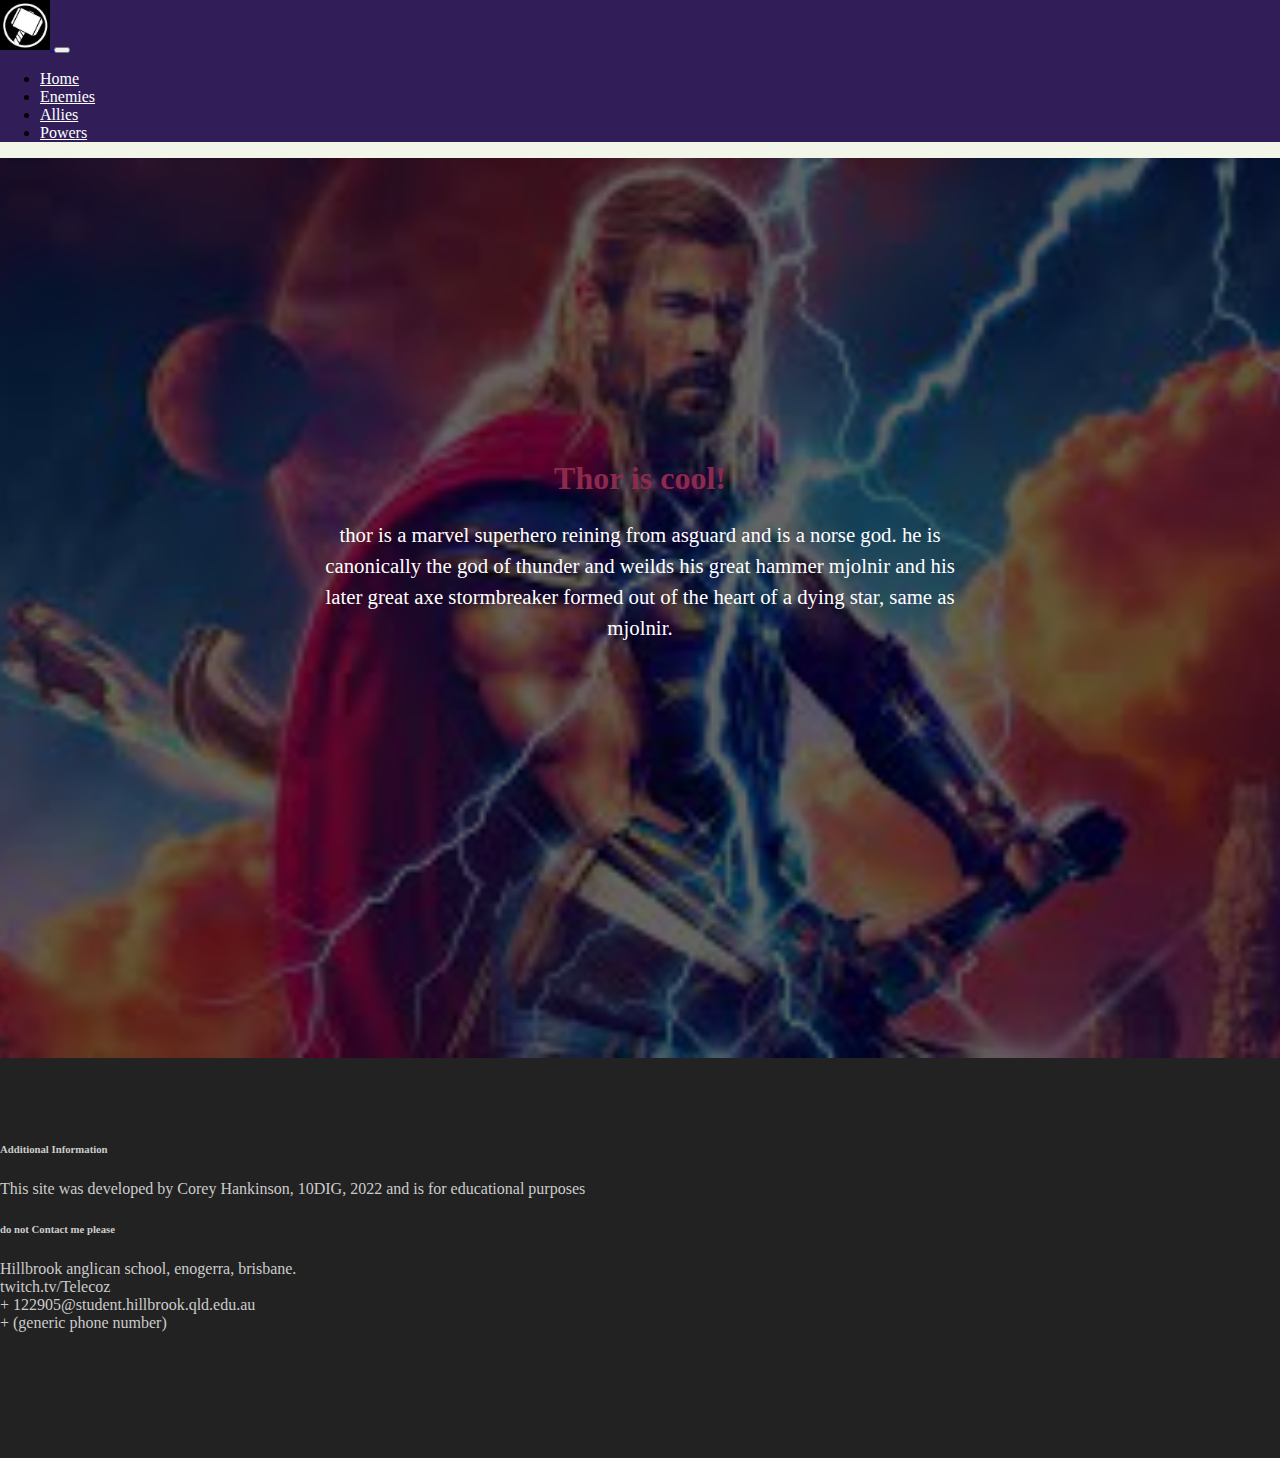
<file: docs/index.html>
<!DOCTYPE html>
<html lang="en">
<head>

  <title>Thor man is a dude</title>

  <meta charset="utf-8">
  <meta name="viewport" content="width=device-width, initial-scale=1">
  <link rel="stylesheet" href="https://stackpath.bootstrapcdn.com/bootstrap/4.1.3/css/bootstrap.min.css" integrity="sha384-MCw98/SFnGE8fJT3GXwEOngsV7Zt27NXFoaoApmYm81iuXoPkFOJwJ8ERdknLPMO" crossorigin="anonymous">
  <link rel="stylesheet" type="text/css" href="main.css">
</head>

<body>
  <nav class="navbar navbar-expand-md">
    <a href="index.html" class="logo-link">
      <img  src="images/hommer.jpeg" style="width: 50px; height:50px" alt="logo">
    </a>
    <button class="navbar-toggler navbar-dark" type="button" data-toggle="collapse" data-target="#main-navigation">
      <span class="navbar-toggler-icon"></span>
    </button>
    <div class="collapse navbar-collapse" id="main-navigation">
      <ul class="navbar-nav">
        <li class="nav-item">
          <a class="nav-link" href="index.html">Home</a>
        <li class="nav-item">
          <a class="nav-link" href="enemies.html">Enemies</a>
        <li class="nav-item">
          <a class="nav-link" href="allies.html">Allies</a>
        </li>
        <li class="nav-item">
          <a class="nav-link" href="Powers.html">Powers</a>
        </li>
        
        
        </li>
       
    
        
      </ul>
    </div>
  </nav>

  <header class="page-header header container-fluid">

      <div class="overlay"></div>
      <div class="description">
        <h1>Thor is cool!</h1>
        <p>thor is a marvel superhero reining from asguard and is a norse god. he is canonically the god of thunder and weilds his great hammer mjolnir and his later great axe stormbreaker formed out of the heart of a dying star, same as mjolnir. </p>
      </div>
  </header>



  
      </div>

    </div>
  </div>

  <footer class="page-footer">
    <div class="container">
      <div class="row">
        <div class="col-lg-8 col-md-8 col-sm-12">
        <h6 class="text-uppercase font-weight-bold">Additional Information</h6>
        <p>This site was developed by Corey Hankinson, 10DIG, 2022 and is for educational purposes</p>
        <p></p>
      </div>
      <div class="col-lg-4 col-md-4 col-sm-12">
        <h6 class="text-uppercase font-weight-bold">do not Contact me please</h6>
        <p>Hillbrook anglican school, enogerra, brisbane.
        <br/>twitch.tv/Telecoz
        <br/>+ 122905@student.hillbrook.qld.edu.au
        <br/>+ (generic phone number)</p>
      </div>
    </div>
    <div class="footer-copyright text-center"></div>
  </footer>


<script src="https://code.jquery.com/jquery-3.3.1.slim.min.js" integrity="sha384-q8i/X+965DzO0rT7abK41JStQIAqVgRVzpbzo5smXKp4YfRvH+8abtTE1Pi6jizo" crossorigin="anonymous"></script>
<script src="https://stackpath.bootstrapcdn.com/bootstrap/4.1.3/js/bootstrap.min.js" integrity="sha384-ChfqqxuZUCnJSK3+MXmPNIyE6ZbWh2IMqE241rYiqJxyMiZ6OW/JmZQ5stwEULTy" crossorigin="anonymous"></script>
<script src="main.js"></script>
</body>
</html>
</file>
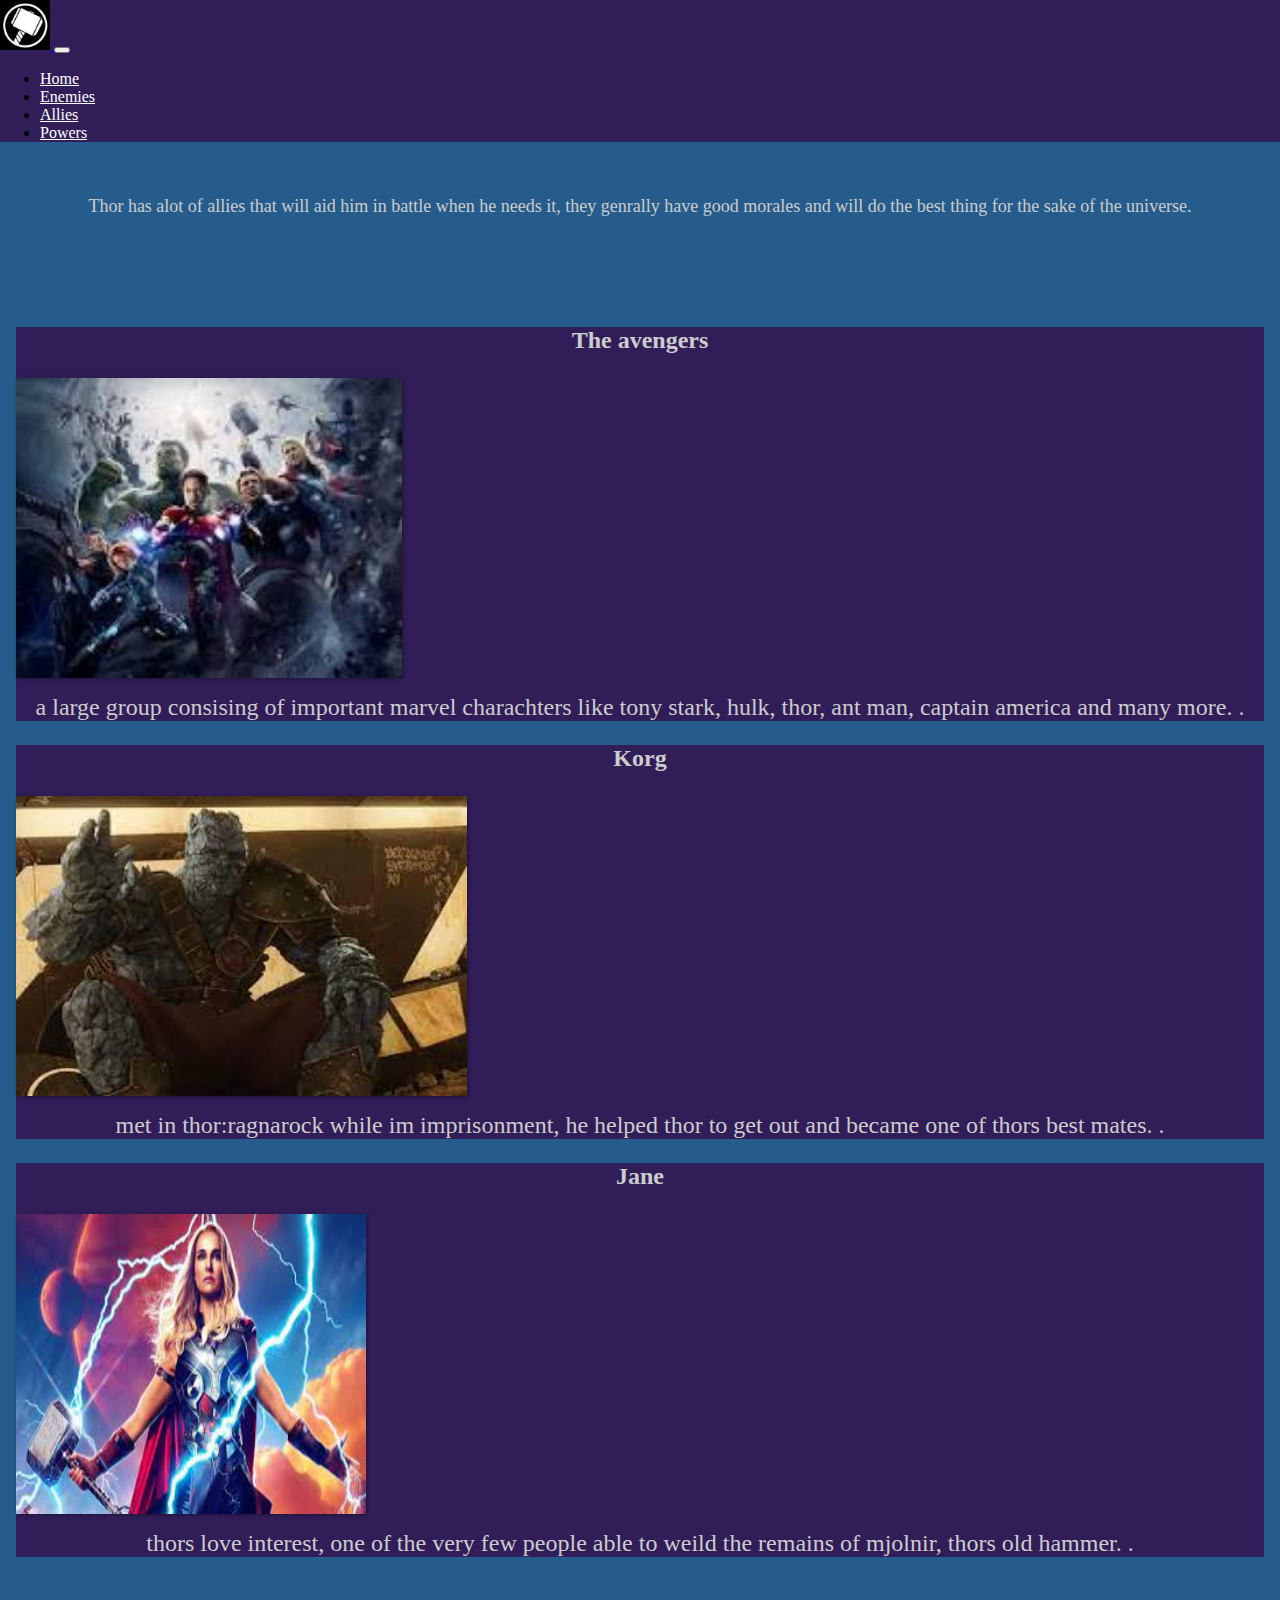
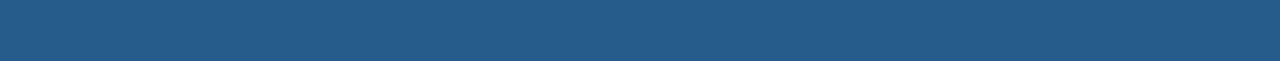
<file: docs/Allies.html>
<meta charset="utf-8">
<meta name="viewport" content="width=device-width, initial-scale=1">
<link rel="stylesheet" href="https://stackpath.bootstrapcdn.com/bootstrap/4.1.3/css/bootstrap.min.css" integrity="sha384-MCw98/SFnGE8fJT3GXwEOngsV7Zt27NXFoaoApmYm81iuXoPkFOJwJ8ERdknLPMO" crossorigin="anonymous">
<link rel="stylesheet" type="text/css" href="main.css">
<body 
class="serifonium" >
<nav class="navbar navbar-expand-md">
  <a href="index.html" class="logo-link">
    <img  src="images/hommer.jpeg" style="width: 50px; height:50px" alt="logo">
  </a>
  <button class="navbar-toggler navbar-dark" type="button" data-toggle="collapse" data-target="#main-navigation">
    <span class="navbar-toggler-icon"></span>
  </button>
  <div class="collapse navbar-collapse" id="main-navigation">
    <ul class="navbar-nav">
      <li class="nav-item">
        <a class="nav-link" href="index.html">Home</a>
      <li class="nav-item">
        <a class="nav-link" href="enemies.html">Enemies</a>
      <li class="nav-item">
        <a class="nav-link" href="allies.html">Allies</a>
      </li>
      <li class="nav-item">
        <a class="nav-link" href="Powers.html">Powers</a>
      </li>
      
      </ul>
    </div>
  </nav>

<p  class="Enemy"  >
   
</p>
</div class="Enemies">
<p class="Enemies" style="text-align: center; padding: 30px; font-size: 18px;">Thor has alot of allies that will aid him in battle when he needs it, they genrally have good morales and will do the best thing for the sake of the universe.</p>
  <div class="container features">
    <div class="row">
        <div class="col-lg-4 col-md-4 col-sm-12" style="background-color: #311E59">
            <h3 class="Enemies">The avengers</h3>
            <img src="images/avengers.jpeg" class="image-fluid" style="width: auto; height: 300px;" alt="Avengers">
            <p class="Enemies">    a large group consising of important marvel charachters like tony stark, hulk, thor, ant man, captain america and many more.
              .</p>
        </div>

    <div class="col-lg-4 col-md-4 col-sm-12" style="background-color: #311E59">
            <h3 class="Enemies">Korg</h3>
            <img src="images/korg.jpeg" class="image-fluid" style="width: auto; height: 300px;" alt="Korg">
            <p class="Enemies">    met in thor:ragnarock while im imprisonment, he helped thor to get out and became one of thors best mates.
              .</p>
        </div>
        <div class="col-lg-4 col-md-4 col-sm-12" style="background-color:#311E59">
      <h3 class="Enemies">Jane</h3>
            <img src="images/jane.jpeg" class="image-fluid" style="width: 350px; height: 300px;" alt="Jane">
            <p class="Enemies">        thors love interest, one of the very few people able to weild the remains of mjolnir, thors old hammer.
.            </p>

        </div>

<div class="">


</div>
</body>
</file>
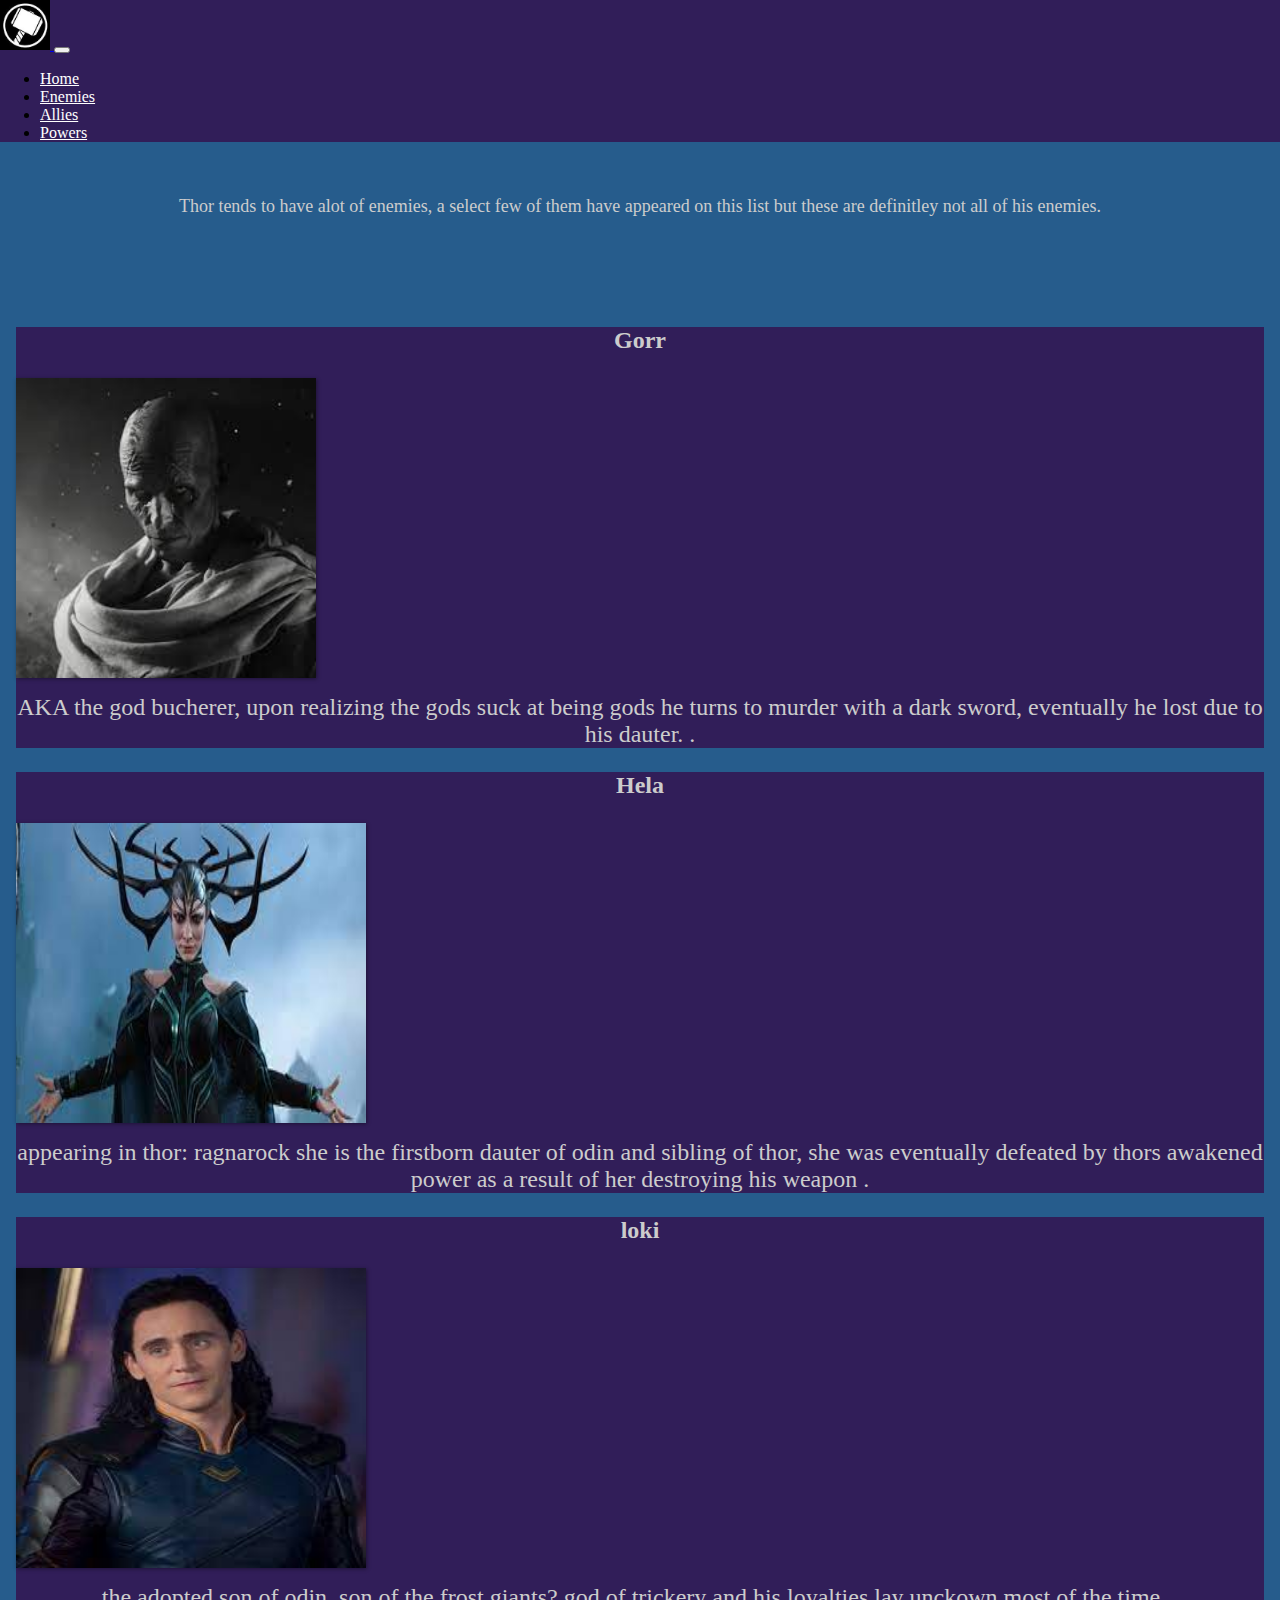
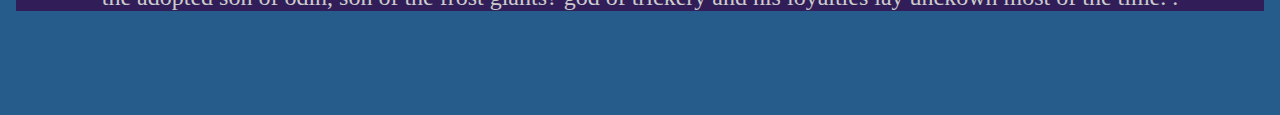
<file: docs/Enemies.html>
<meta charset="utf-8">
<meta name="viewport" content="width=device-width, initial-scale=1">
<link rel="stylesheet" href="https://stackpath.bootstrapcdn.com/bootstrap/4.1.3/css/bootstrap.min.css" integrity="sha384-MCw98/SFnGE8fJT3GXwEOngsV7Zt27NXFoaoApmYm81iuXoPkFOJwJ8ERdknLPMO" crossorigin="anonymous">
<link rel="stylesheet" type="text/css" href="main.css">
<body 
class="serifonium" >
<nav class="navbar navbar-expand-md">
  <a href="index.html" class="logo-link">
    <img  src="images/hommer.jpeg" style="width: 50px; height:50px" alt="logo">
  </a>
  <button class="navbar-toggler navbar-dark" type="button" data-toggle="collapse" data-target="#main-navigation">
    <span class="navbar-toggler-icon"></span>
  </button>
  <div class="collapse navbar-collapse" id="main-navigation">
    <ul class="navbar-nav">
      <li class="nav-item">
        <a class="nav-link" href="index.html">Home</a>
      <li class="nav-item">
        <a class="nav-link" href="enemies.html">Enemies</a>
      <li class="nav-item">
        <a class="nav-link" href="allies.html">Allies</a>
      </li>
      <li class="nav-item">
        <a class="nav-link" href="Powers.html">Powers</a>
      </li>
      
      </ul>
    </div>
  </nav>

<p  class="Enemy"  >
   
</p>

<p  class="Enemies" style="text-align: center;">

</div class="Enemies">
<p class="Enemies" style="text-align: center; padding: 30px; font-size: 18px;">Thor tends to have alot of enemies, a select few of them have appeared on this list but these are definitley not all of his enemies.</p>
  <div class="container features">
    <div class="row">
        <div class="col-lg-4 col-md-4 col-sm-12" style="background-color: #311E59">
            <h3 class="Enemies">Gorr</h3>
            <img src="images/gorr.jpeg" class="image-fluid" style="width: auto; height: 300px;" alt="Avengers">
            <p class="Enemies">            AKA the god bucherer, upon realizing the gods suck at being gods he turns to murder with a dark sword, eventually he lost due to his dauter.

              .</p>
        </div>

    <div class="col-lg-4 col-md-4 col-sm-12" style="background-color: #311E59">
            <h3 class="Enemies">Hela</h3>
            <img src="images/hela.jpeg" class="image-fluid" style="width: 350; height: 300px;" alt="Korg">
            <p class="Enemies">    appearing in thor: ragnarock she is the firstborn dauter of odin and sibling of thor, she was eventually defeated by thors awakened power as a result of her destroying his weapon
              .</p> 

        </div>
        <div class="col-lg-4 col-md-4 col-sm-12" style="background-color:#311E59">
      <h3 class="Enemies">loki</h3>
            <img src="images/loki.jpeg" class="image-fluid" style="width: 350px; height: 300px;" alt="Jane">
            <p class="Enemies">         the adopted son of odin, son of the frost giants? god of trickery and his loyalties lay unckown most of the time.
    
.            </p>       

  </p>

  

</div>
</body>
</file>
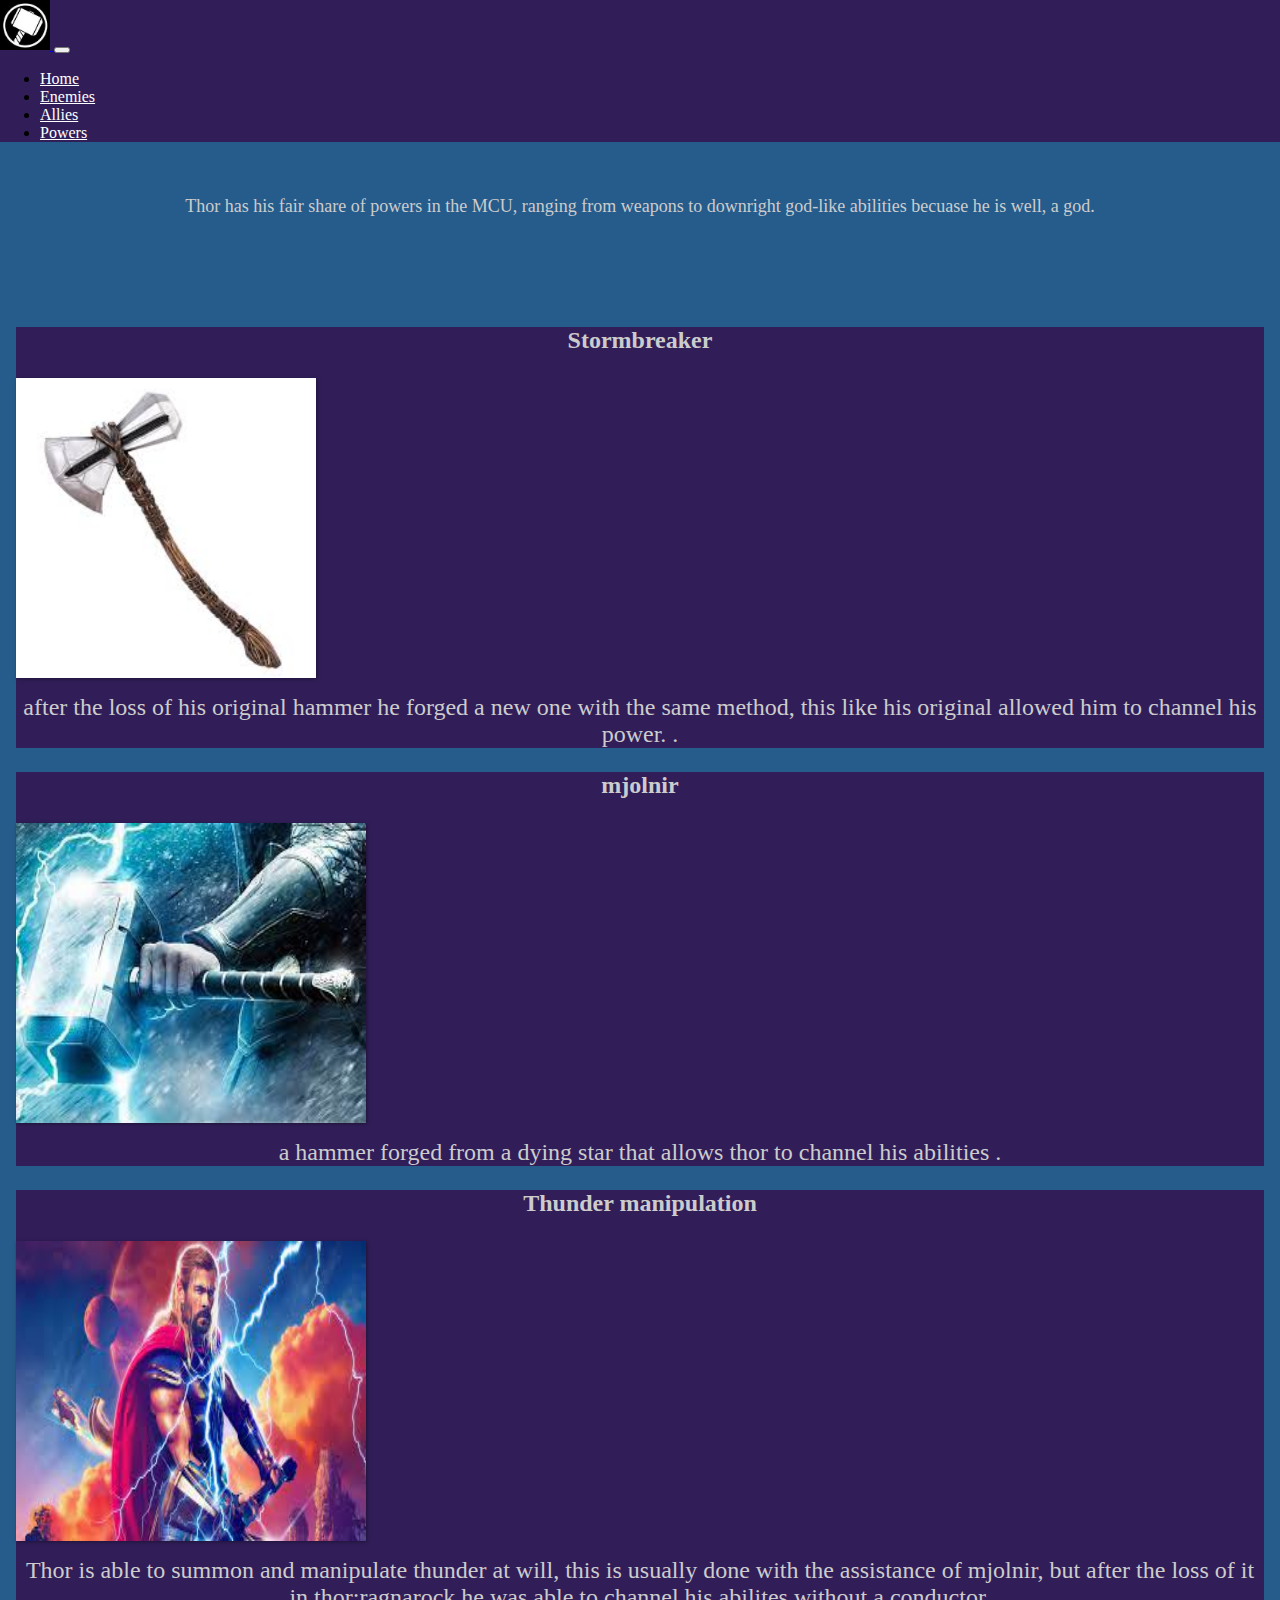
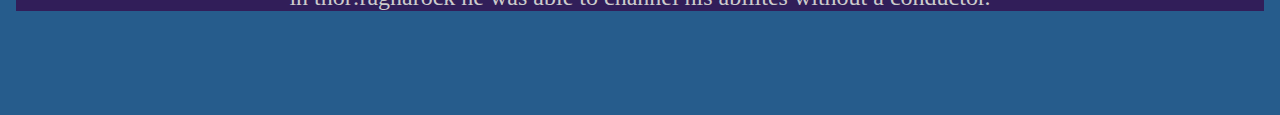
<file: docs/Powers.html>
<meta charset="utf-8">
<meta name="viewport" content="width=device-width, initial-scale=1">
<link rel="stylesheet" href="https://stackpath.bootstrapcdn.com/bootstrap/4.1.3/css/bootstrap.min.css" integrity="sha384-MCw98/SFnGE8fJT3GXwEOngsV7Zt27NXFoaoApmYm81iuXoPkFOJwJ8ERdknLPMO" crossorigin="anonymous">
<link rel="stylesheet" type="text/css" href="main.css">
<body 
class="serifonium" >
<nav class="navbar navbar-expand-md">
  <a href="index.html" class="logo-link">
    <img  src="images/hommer.jpeg" style="width: 50px; height:50px" alt="logo">
  </a>
  <button class="navbar-toggler navbar-dark" type="button" data-toggle="collapse" data-target="#main-navigation">
    <span class="navbar-toggler-icon"></span>
  </button>
  <div class="collapse navbar-collapse" id="main-navigation">
    <ul class="navbar-nav">
      <li class="nav-item">
        <a class="nav-link" href="index.html">Home</a>
      <li class="nav-item">
        <a class="nav-link" href="enemies.html">Enemies</a>
      <li class="nav-item">
        <a class="nav-link" href="allies.html">Allies</a>
      </li>
      <li class="nav-item">
        <a class="nav-link" href="Powers.html">Powers</a>
      </li>
      
      </ul>
    </div>
  </nav>

<p  class="Enemy"  >
   
</p>

<p  class="Enemies" style="text-align: center;">

</div class="Enemies">
<p class="Enemies" style="text-align: center; padding: 30px; font-size: 18px;">Thor has his fair share of powers in the MCU, ranging from weapons to downright god-like abilities becuase he is well, a god.</p>
  <div class="container features">
    <div class="row">
        <div class="col-lg-4 col-md-4 col-sm-12" style="background-color: #311E59">
            <h3 class="Enemies">Stormbreaker</h3>
            <img src="images/storm.jpeg" class="image-fluid" style="width: auto; height: 300px;" alt="Avengers">
            <p class="Enemies">                  after the loss of his original hammer he forged a new one with the same method, this like his original allowed him to channel his power.


              .</p>
        </div>

    <div class="col-lg-4 col-md-4 col-sm-12" style="background-color: #311E59">
            <h3 class="Enemies">mjolnir</h3>
            <img src="images/hammer.jpeg" class="image-fluid" style="width: 350; height: 300px;" alt="Korg">
            <p class="Enemies">        a hammer forged from a dying star that allows thor to channel his abilities

              .</p> 

        </div>
        <div class="col-lg-4 col-md-4 col-sm-12" style="background-color:#311E59">
      <h3 class="Enemies">Thunder manipulation</h3>
            <img src="images/thorman.jpeg" class="image-fluid" style="width: 350px; height: 300px;" alt="Jane">
            <p class="Enemies">         Thor is able to summon and manipulate thunder at will, this is usually done with the assistance of mjolnir, but after the loss of it in thor:ragnarock he was able to channel his abilites without a conductor.
<p  class="Enemies" style="text-align: center;">
    
    

  </p>

  


</div>
</body>
</file>
<file: docs/main.css>
body {
  padding: 0;
  margin: 0;
  background: #f2f6e9;
}

/*--- navigation bar ---*/

.navbar {
  background:#311E59;
}

.nav-link,
.navbar-brand {
  color: #fff;
  cursor: pointer;
}

.nav-link {
  margin-right: 1em !important;
}

.nav-link:hover {
  color: #000;
}

.navbar-collapse {
  justify-content: flex-end;
}

.header {
  background-image: url('images/thorman.jpeg');
  background-size: cover;
  background-position: center;
  position: relative;
}

.overlay {
  position: absolute;
  min-height: 100%;
  min-width: 100%;
  left: 0;
  top: 0;
  background: rgba(0, 0, 0, 0.6);
}

.description {
  left: 50%;
  position: absolute;
  top: 45%;
  transform: translate(-50%, -55%);
  text-align: center;
}

.description h1 {
  color: #8c2a4e;
}

.description p {
  color: #fff;
  font-size: 1.3rem;
  line-height: 1.5;
}.description button {
  border:1px solid #6ab446;
  background:#6ab446;
  border-radius: 0;
  color:#fff;
}

.description button:hover {
  border:1px solid #fff;
  background:#fff;
  color:#000;
}

.features {
  margin: 4em auto;
  padding: 1em;
  position: relative;
}

.feature-title {
  color: #333;
  font-size: 1.3rem;
  font-weight: 700;
  margin-bottom: 20px;
  text-transform: uppercase;
}

.features img {
  -webkit-box-shadow: 1px 1px 4px rgba(0, 0, 0, 0.4);
  -moz-box-shadow: 1px 1px 4px rgba(0, 0, 0, 0.4);
  box-shadow: 1px 1px 4px rgba(0, 0, 0, 0.4);
  margin-bottom: 16px;
}
.features .form-control,
.features input {
    border-radius: 0;
}

.features .btn {
  background-color: #558899;
  border: 1px solid #589b37;
  color: #fff;
  margin-top: 20px;
}

.features .btn:hover {
  background-color: #333;
  border: 1px solid #333;
}

.page-footer {
  background-color: #222;
  color: #ccc;
  padding: 60px 0 30px;
}

.footer-copyright {
  color: #666;
  padding: 40px 0;
}


.serifonium {
  background-color:#265C8C;
  

}


.Enemy {
  font-size: x-large;
  font-family:'Times New Roman', Times, serif;
  text-align: center;
  margin-top: auto;
  color: #ccc;


}

.loki {
  background-image: url('images/loki.jpeg')


}

.center {
  display: block;
  margin-left: auto;
  margin-right: auto;
}

.Enemies {
  font-size: x-large;
  font-family:'Times New Roman', Times, serif;
  text-align: center;
  margin-top: auto;
  color: #ccc;
}
</file>
